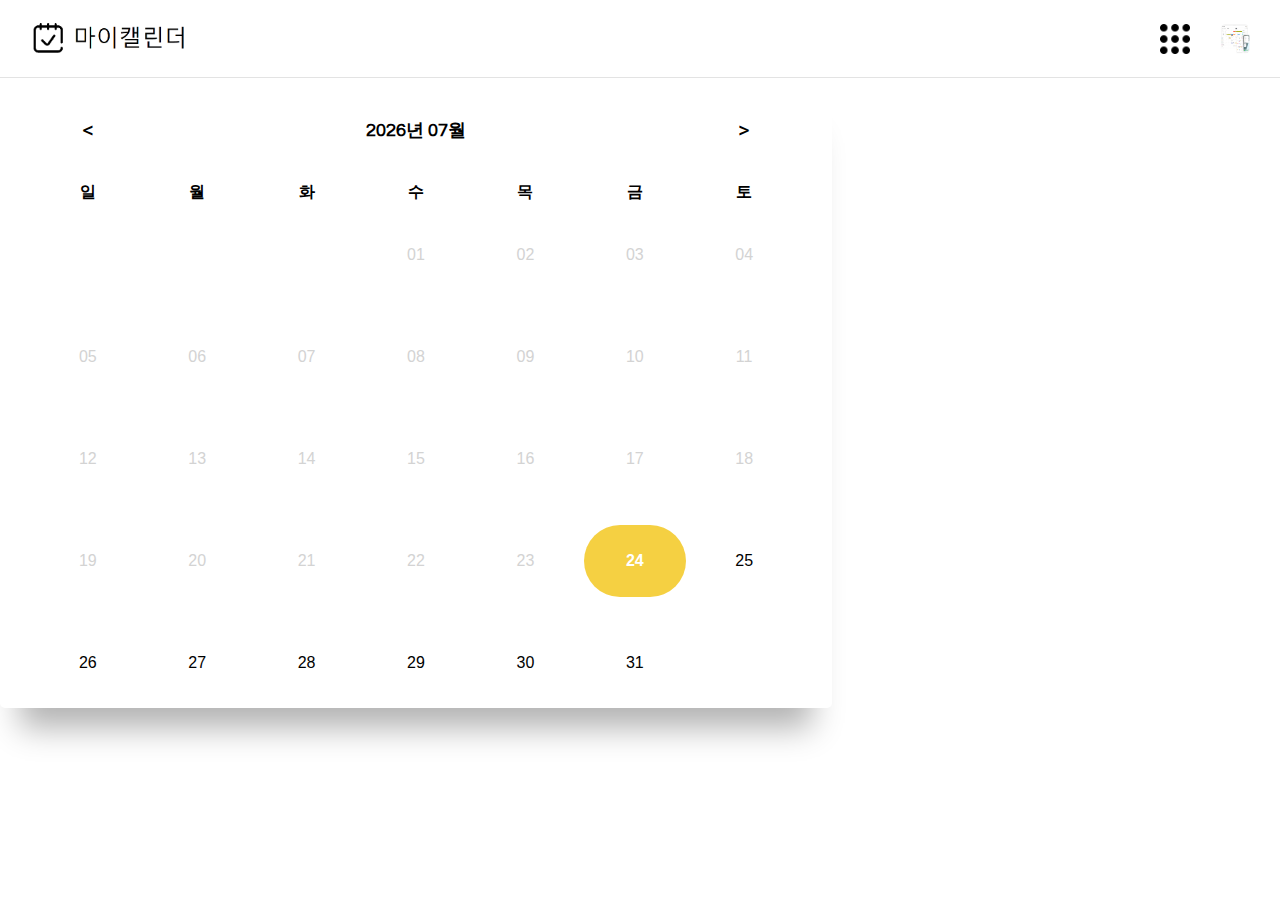
<file: index.html>
<!DOCTYPE html>
<html lang="en">
<head>
    <meta charset="UTF-8">
    <meta name="viewport" content="width=device-width, initial-scale=1.0">
    <link href="./img/titleImg.png" rel="shortcut icon" type="image/x-icon">
    <link rel="stylesheet" href="./css/body.css">
    <link rel="stylesheet" href="./css/header.css">
    <link rel="stylesheet" href="./css/calendar.css">
    <title>마이캘린더</title>
</head>
<body>
    <header id="header">
        <div id="header_left">
            <a href="#">
                <img id="header_left_img" src="./img/calendar.png">
            </a>
        </div>
        <div id="header_right">
            <img id="header_right_more" src="./img/more.png" alt="">
            <!-- 내 사진 넣을 예정 -->
            <img id="header_right_my" src="./img/img.png" alt="">
        </div>
    </header>

    <div id="calendar_wrap">
        <table class="Calendar">
            <thead>
                <tr>
                    <td onClick="prevCalendar();" style="cursor:pointer;">&#60;</td>
                    <td colspan="5">
                        <span id="calYear"></span>년
                        <span id="calMonth"></span>월
                    </td>
                    <td onClick="nextCalendar();" style="cursor:pointer;">&#62;</td>
                </tr>
                <tr id="week">
                    <td>일</td>
                    <td>월</td>
                    <td>화</td>
                    <td>수</td>
                    <td>목</td>
                    <td>금</td>
                    <td>토</td>
                </tr>
            </thead>

            <tbody> 
            </tbody>
        </table>
    </div>
</body>
<script src="./js/calendar.js"></script>
</html>
</file>
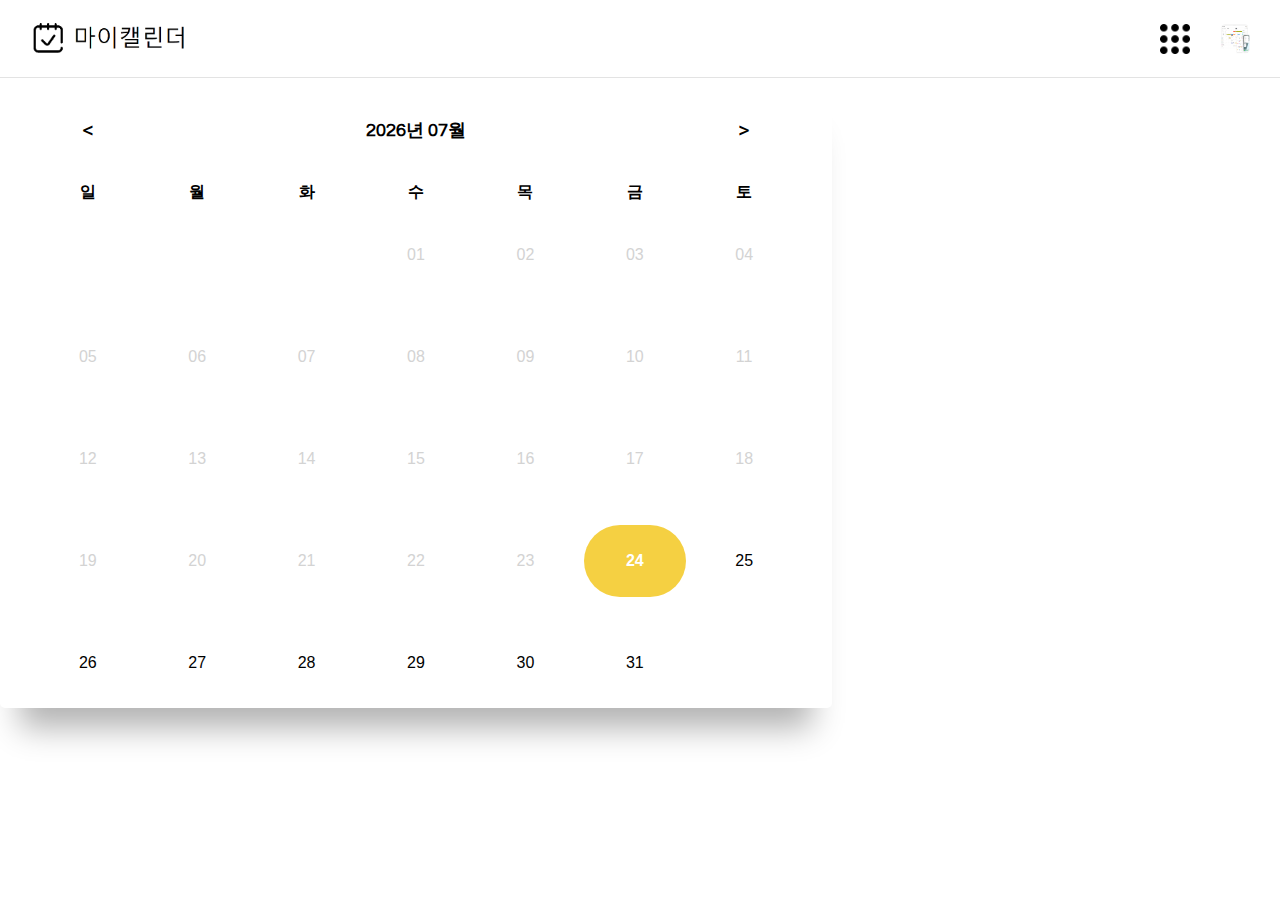
<file: html/index.html>
<!DOCTYPE html>
<html lang="en">
<head>
    <meta charset="UTF-8">
    <meta name="viewport" content="width=device-width, initial-scale=1.0">
    <link href="../img/titleImg.png" rel="shortcut icon" type="image/x-icon">
    <link rel="stylesheet" href="../css/body.css">
    <link rel="stylesheet" href="../css/header.css">
    <link rel="stylesheet" href="../css/calendar.css">
    <title>마이캘린더</title>
</head>
<body>
    <header id="header">
        <div id="header_left">
            <a href="#">
                <img id="header_left_img" src="../img/calendar.png">
            </a>
        </div>
        <div id="header_right">
            <img id="header_right_more" src="../img/more.png" alt="">
            <!-- 내 사진 넣을 예정 -->
            <img id="header_right_my" src="../img/img.png" alt="">
        </div>
    </header>

    <div id="calendar_wrap">
        <table class="Calendar">
            <thead>
                <tr>
                    <td onClick="prevCalendar();" style="cursor:pointer;">&#60;</td>
                    <td colspan="5">
                        <span id="calYear"></span>년
                        <span id="calMonth"></span>월
                    </td>
                    <td onClick="nextCalendar();" style="cursor:pointer;">&#62;</td>
                </tr>
                <tr id="week">
                    <td>일</td>
                    <td>월</td>
                    <td>화</td>
                    <td>수</td>
                    <td>목</td>
                    <td>금</td>
                    <td>토</td>
                </tr>
            </thead>

            <tbody> 
            </tbody>
        </table>
    </div>
</body>
<script src="../js/calendar.js"></script>
</html>
</file>
<file: css/body.css>
*{
    padding: 0;
    margin: 0;
}
p{
    text-align: center;
}
</file>
<file: css/header.css>
#header{
    position: static;
    display: flex;
    justify-content: space-between;
    width: 100%;
    height: 77px;
    border-bottom: 1px solid rgba(0, 0, 0, 0.11);
    background-color: white;
}

#header_left{
    position: relative;
    display: flex;
    padding-left: 30px;
}
#header_left_img{
    position: relative;
    top:50%;
    margin-top: -17.5px;
    height: 35px;
}

#header_right{
    position: relative;
    right: 0;
    display: flex;
    flex-direction: row;
    height: 30px;
    padding-right: 30px;
    top: 50%;
    margin-top: -15px;
}
#header_right_more{
    width: 30px;
    height: 30px;
    margin-right: 30px;
}
#header_right_my{
    width: 30px;
    height: 30px;
    border-radius: 20%;
}
</file>
<file: css/calendar.css>
@import url('https://fonts.googleapis.com/css?family=Questrial&display=swap');

        #calendar_wrap{
            display: flex;
            position: relative;
            left: 0;
            justify-content: center;
            background-color : white;
            height: auto;
            width: 65vw;
            height: 70vh;
            border-radius:5px;
            box-shadow:0px 40px 30px -20px rgba(0,0,0,0.3);
        }

        td {
            text-align: center;
            /*width: 100px;*/
            height: 100px;
        }

        .Calendar {
            text-align: center;
            width: auto;
        }

        thead{
            width: auto;
        }
        tbody{
            width: auto;
        }
        tr{
            width: auto;
        }
        td{
            width: auto;
        }

        .Calendar>thead>tr:first-child>td {
            font-family: 'Questrial', sans-serif;
            font-size: 1.1em;
            font-weight: bold;
        }

        .Calendar>thead>tr:last-child>td {
            font-family: 'Questrial', sans-serif;
            font-weight: 600;     
        }

        .Calendar>tbody>tr>td>p {
            font-family: 'Montserrat', sans-serif;
            width: 8vw;
            height: 8vh;
            border-radius: 45px;
            transition-duration: .2s;
            line-height: 8vh;
            margin: 2.5px;
            display: block;
            text-align: center;
        }        

        #week>td{
            height: 20px !important ;
        }

        .pastDay {
            color: lightgray;
        }

        .today {
            background-color: #F5D042;            
            color: #fff;
            font-weight: 600;
            cursor: pointer;
        }

        .futureDay {
            background-color: #FFFFFF;
            cursor: pointer;
        }
        .futureDay:hover{
            background:#eee;
        }

        .futureDay.choiceDay,
        .today.choiceDay {
            background: #0A174E;
            color: #fff;
            font-weight: 600;
            cursor: pointer;
        }
</file>
